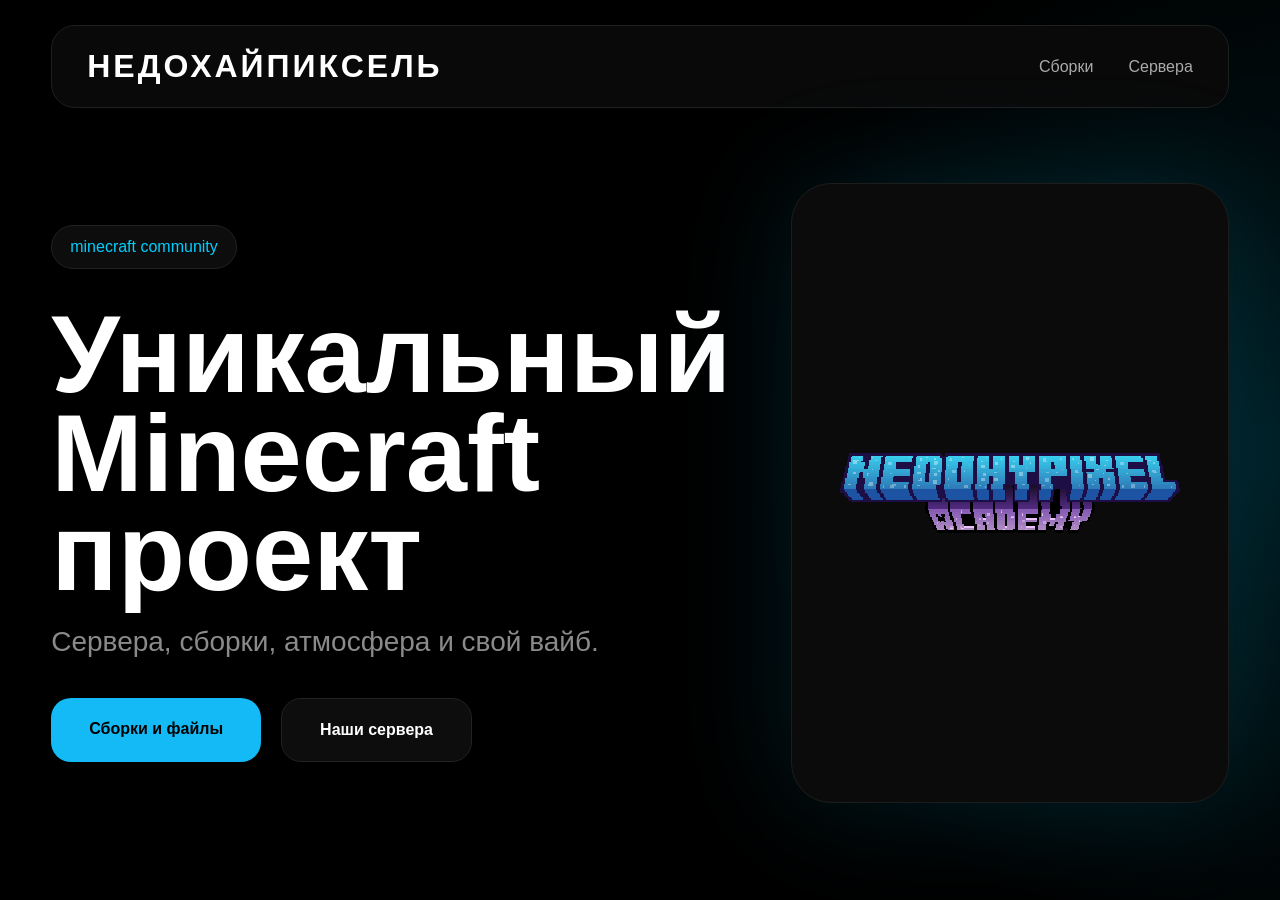
<file: index.html>
<!DOCTYPE html>
<html lang="ru">
<head>
  <meta charset="UTF-8">
  <meta name="viewport" content="width=device-width, initial-scale=1.0">
  <title>Недохайпиксель</title>
  <link rel="stylesheet" href="style.css">
</head>
<body>

<nav>
  <div class="logo">НЕДОХАЙПИКСЕЛЬ</div>

  <div class="nav-links">
    <a href="downloads.html">Сборки</a>
    <a href="servers.html">Сервера</a>
  </div>
</nav>

<section class="hero">

  <div class="hero-text">

    <div class="badge">
      minecraft community
    </div>

    <h1>
      Уникальный <br>
      Minecraft <br>
      проект
    </h1>

    <p>
      Сервера, сборки, атмосфера и свой вайб.
    </p>

    <div class="hero-buttons">
      <a href="downloads.html" class="btn-blue">
        Сборки и файлы
      </a>

      <a href="servers.html" class="btn-dark">
        Наши сервера
      </a>
    </div>

  </div>

  <div class="skin-card">
    <img src="skin.png" alt="">
  </div>

</section>

<script src="script.js"></script>
</body>
</html>
</file>
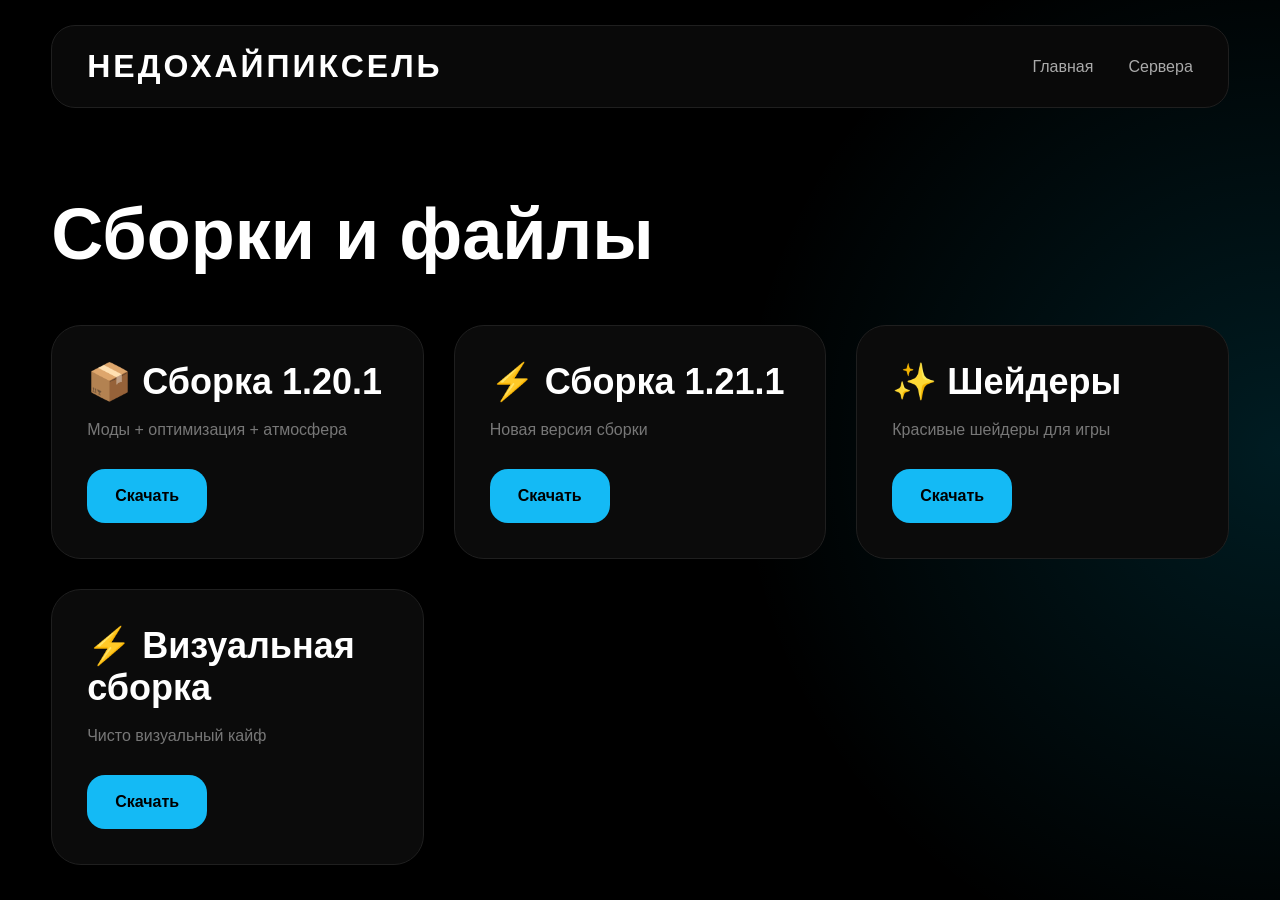
<file: downloads.html>
<!DOCTYPE html>
<html lang="ru">
<head>
  <meta charset="UTF-8">
  <meta name="viewport" content="width=device-width, initial-scale=1.0">
  <title>Сборки</title>
  <link rel="stylesheet" href="style.css">
</head>
<body>

<nav>
  <div class="logo">НЕДОХАЙПИКСЕЛЬ</div>

  <div class="nav-links">
    <a href="index.html">Главная</a>
    <a href="servers.html">Сервера</a>
  </div>
</nav>

<section class="downloads-page">

  <h1>Сборки и файлы</h1>

  <div class="cards">

    <div class="download-card">
      <h2>📦 Сборка 1.20.1</h2>
      <p>Моды + оптимизация + атмосфера</p>

      <a href="https://disk.yandex.ru/d/FTYh0qa2g4-erA" class="download-btn">
        Скачать
      </a>
    </div>

    <div class="download-card">
      <h2>⚡ Сборка 1.21.1</h2>
      <p>Новая версия сборки</p>

      <a href="https://disk.yandex.ru/d/NLngsnzkIj55_A" class="download-btn">
        Скачать
      </a>
    </div>

    <div class="download-card">
      <h2>✨ Шейдеры</h2>
      <p>Красивые шейдеры для игры</p>

      <a href="#" class="download-btn">
        Скачать
      </a>
    </div>

    <div class="download-card">
      <h2>⚡ Визуальная сборка</h2>
      <p>Чисто визуальный кайф</p>

      <a href="https://disk.yandex.ru/d/I3ElpFcVDI23cg" class="download-btn">
        Скачать
      </a>
    </div>

  </div>

</section>

</body>
</html>
</file>
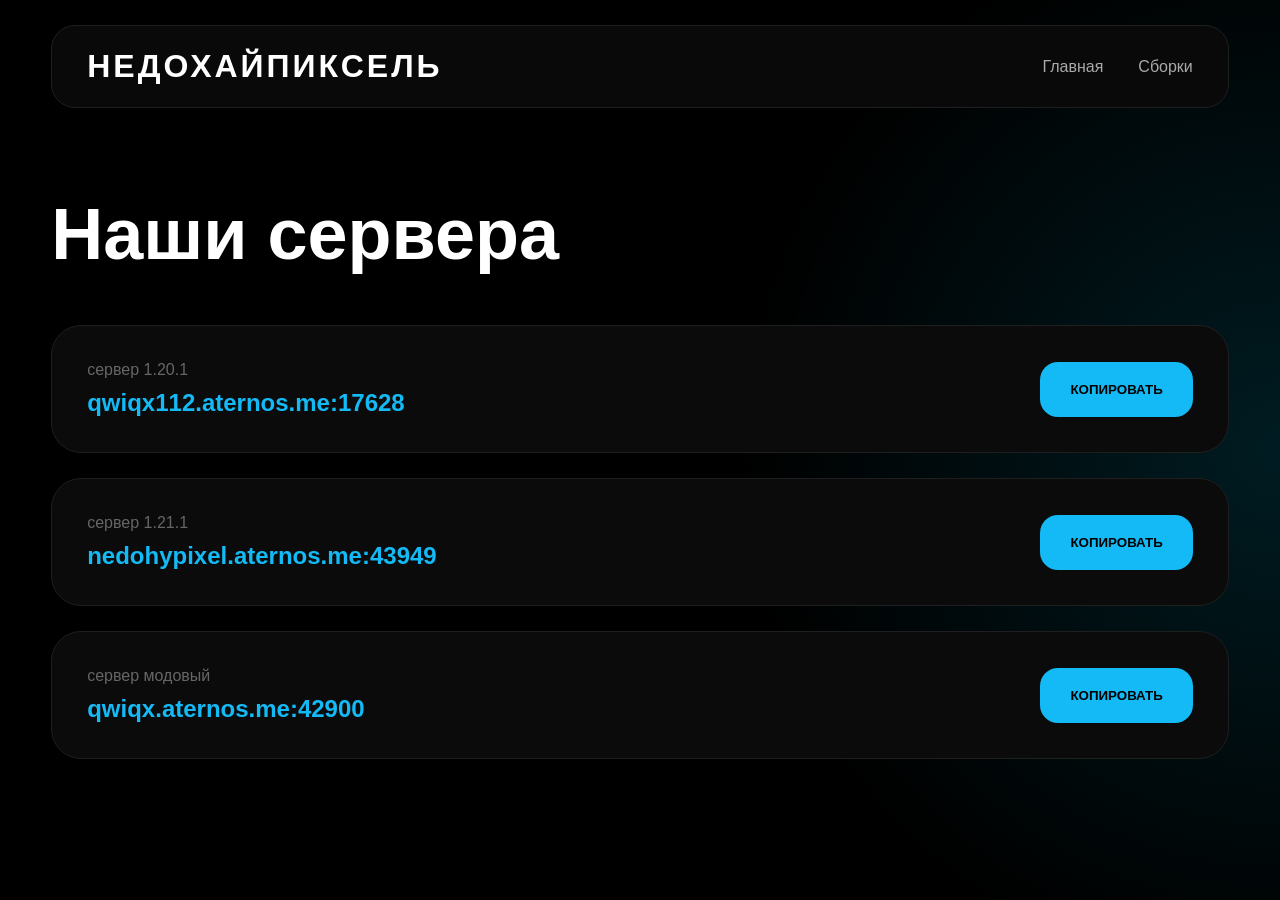
<file: servers.html>
<!DOCTYPE html>
<html lang="ru">
<head>
  <meta charset="UTF-8">
  <meta name="viewport" content="width=device-width, initial-scale=1.0">
  <title>Сервера</title>
  <link rel="stylesheet" href="style.css">
</head>
<body>

<nav>
  <div class="logo">НЕДОХАЙПИКСЕЛЬ</div>

  <div class="nav-links">
    <a href="index.html">Главная</a>
    <a href="downloads.html">Сборки</a>
  </div>
</nav>

<section class="servers-page">

  <h1>Наши сервера</h1>

  <div class="server-card">
    <div>
      <span>сервер 1.20.1</span>
      <h2 id="ip1">qwiqx112.aternos.me:17628</h2>
    </div>

    <button onclick="copyIP('ip1')">
      КОПИРОВАТЬ
    </button>
  </div>

  <div class="server-card">
    <div>
      <span>сервер 1.21.1</span>
      <h2 id="ip2">nedohypixel.aternos.me:43949</h2>
    </div>

    <button onclick="copyIP('ip2')">
      КОПИРОВАТЬ
    </button>
  </div>

  <div class="server-card">
    <div>
      <span>сервер модовый</span>
      <h2 id="ip3">qwiqx.aternos.me:42900</h2>
    </div>

    <button onclick="copyIP('ip3')">
      КОПИРОВАТЬ
    </button>
  </div>

</section>

<script src="script.js"></script>
</body>
</html>
</file>
<file: style.css>
*{
  margin:0;
  padding:0;
  box-sizing:border-box;
}

body{
  background:#000;
  color:white;
  font-family:Segoe UI,sans-serif;
  overflow-x:hidden;
}

body::before{
  content:'';
  position:fixed;
  inset:0;
  background:
  radial-gradient(circle at right,#00d2ff22,transparent 40%);
  z-index:-1;
}

nav{
  width:92%;
  margin:25px auto;
  padding:22px 35px;
  border-radius:24px;
  background:#090909;
  border:1px solid #1f1f1f;

  display:flex;
  justify-content:space-between;
  align-items:center;
}

.logo{
  font-weight:900;
  letter-spacing:3px;
  font-size:32px;
}

.nav-links{
  display:flex;
  gap:35px;
}

.nav-links a{
  color:#aaa;
  text-decoration:none;
  transition:.3s;
}

.nav-links a:hover{
  color:white;
}

.hero{
  width:92%;
  margin:auto;
  min-height:80vh;

  display:flex;
  justify-content:space-between;
  align-items:center;
  gap:60px;
}

.badge{
  display:inline-block;
  padding:12px 18px;
  border-radius:999px;
  background:#0d0d0d;
  border:1px solid #222;
  color:#00cfff;
  margin-bottom:35px;
}

.hero h1{
  font-size:110px;
  line-height:.9;
  margin-bottom:25px;
}

.hero p{
  color:#8a8a8a;
  font-size:28px;
  margin-bottom:40px;
}

.hero-buttons{
  display:flex;
  gap:20px;
}

.btn-blue,
.btn-dark{
  padding:22px 38px;
  border-radius:20px;
  text-decoration:none;
  font-weight:700;
  transition:.3s;
}

.btn-blue{
  background:#14baf5;
  color:black;
}

.btn-dark{
  background:#0d0d0d;
  border:1px solid #222;
  color:white;
}

.btn-blue:hover,
.btn-dark:hover{
  transform:translateY(-5px);
}

.skin-card{
  width:520px;
  height:620px;
  border-radius:40px;
  background:#0b0b0b;
  border:1px solid #1d1d1d;

  display:flex;
  justify-content:center;
  align-items:center;

  overflow:hidden;

  box-shadow:0 0 120px #00cfff22;
}

.skin-card img{
  width:340px;
  image-rendering:pixelated;
}

/* DOWNLOADS */

.downloads-page,
.servers-page{
  width:92%;
  margin:auto;
  padding-top:60px;
}

.downloads-page h1,
.servers-page h1{
  font-size:72px;
  margin-bottom:50px;
}

.cards{
  display:grid;
  grid-template-columns:repeat(auto-fit,minmax(300px,1fr));
  gap:30px;
}

.download-card{
  background:#0b0b0b;
  border:1px solid #1f1f1f;
  border-radius:30px;
  padding:35px;
  transition:.3s;
}

.download-card:hover{
  transform:translateY(-10px);
  border-color:#14baf5;
}

.download-card h2{
  font-size:36px;
  margin-bottom:18px;
}

.download-card p{
  color:#777;
  margin-bottom:30px;
}

.download-btn{
  display:inline-block;
  padding:18px 28px;
  border-radius:18px;
  background:#14baf5;
  color:black;
  text-decoration:none;
  font-weight:700;
}

/* SERVERS */

.server-card{
  background:#0b0b0b;
  border:1px solid #1f1f1f;
  border-radius:30px;
  padding:35px;
  margin-bottom:25px;

  display:flex;
  justify-content:space-between;
  align-items:center;
}

.server-card span{
  color:#666;
}

.server-card h2{
  color:#14baf5;
  margin-top:10px;
}

.server-card button{
  padding:20px 30px;
  border:none;
  border-radius:18px;
  background:#14baf5;
  font-weight:700;
  cursor:pointer;
}

@media(max-width:1100px){

.hero{
  flex-direction:column;
  text-align:center;
  padding-bottom:100px;
}

.hero h1{
  font-size:72px;
}

.hero-buttons{
  justify-content:center;
}

.skin-card{
  width:100%;
  height:500px;
}

.skin-card img{
  width:260px;
}

.server-card{
  flex-direction:column;
  gap:20px;
  align-items:flex-start;
}

}
</file>
